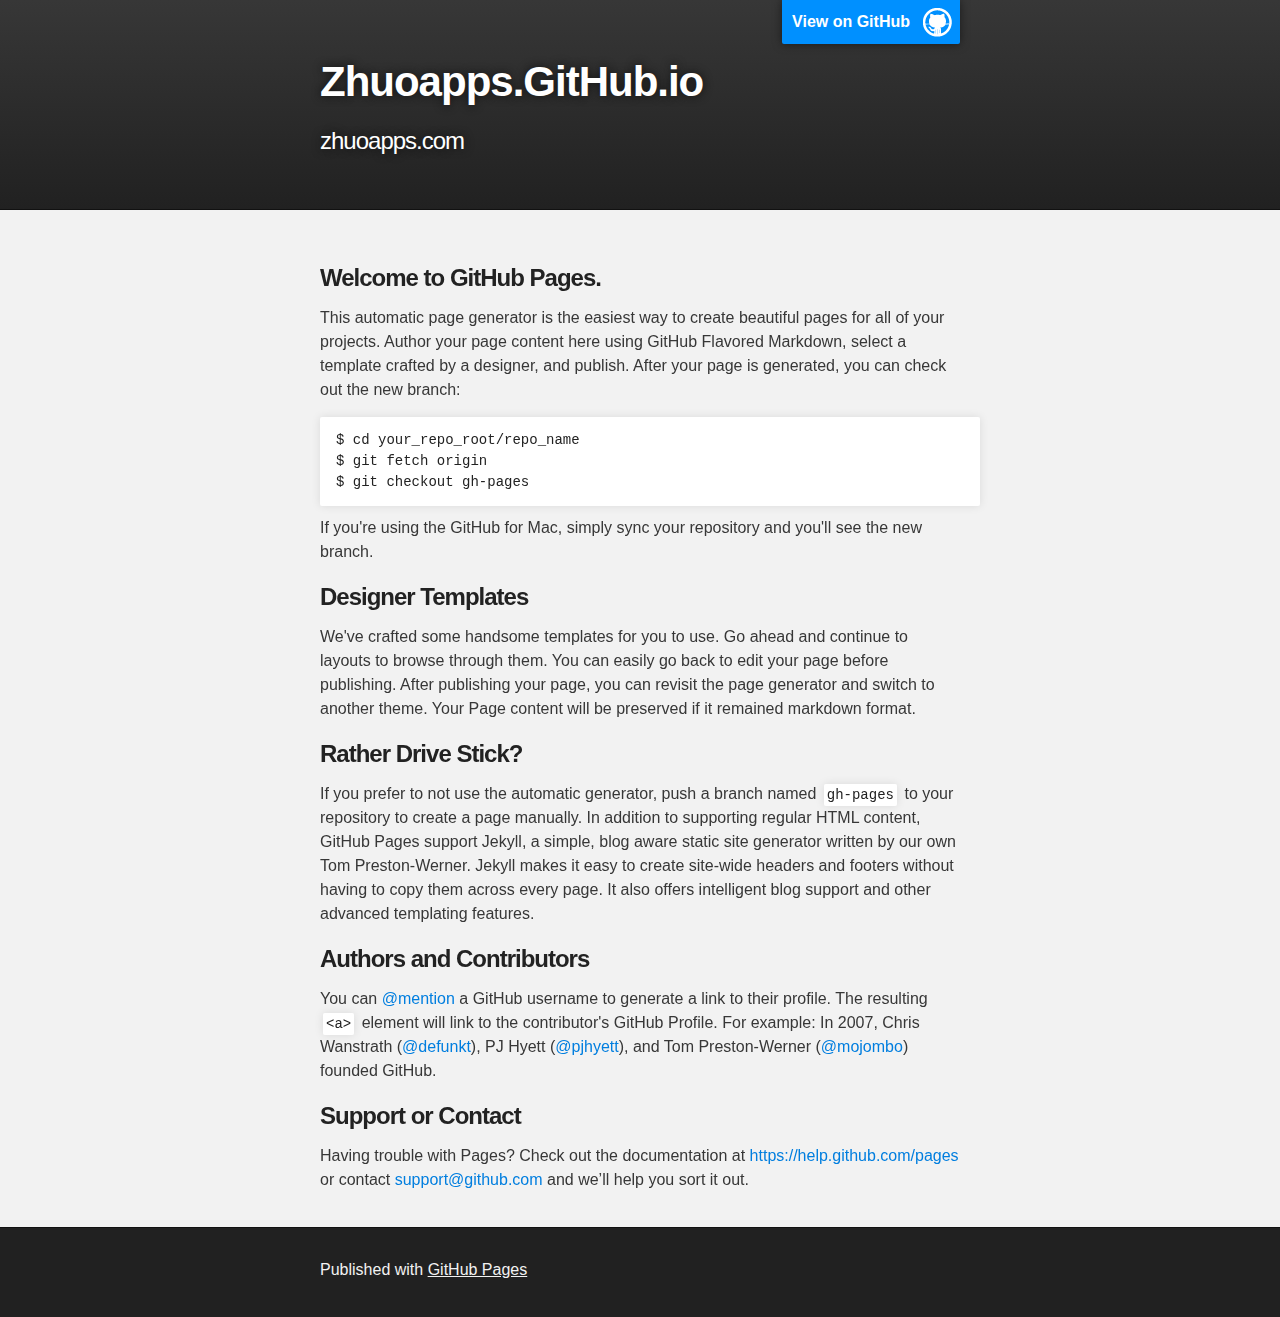
<file: index.html>
<!DOCTYPE html>
<html>

  <head>
    <meta charset='utf-8'>
    <meta http-equiv="X-UA-Compatible" content="chrome=1">
    <meta name="description" content="Zhuoapps.GitHub.io : zhuoapps.com">

    <link rel="stylesheet" type="text/css" media="screen" href="stylesheets/stylesheet.css">

    <title>Zhuoapps.GitHub.io</title>
  </head>

  <body>

    <!-- HEADER -->
    <div id="header_wrap" class="outer">
        <header class="inner">
          <a id="forkme_banner" href="https://github.com/zhuoapps">View on GitHub</a>

          <h1 id="project_title">Zhuoapps.GitHub.io</h1>
          <h2 id="project_tagline">zhuoapps.com</h2>

        </header>
    </div>

    <!-- MAIN CONTENT -->
    <div id="main_content_wrap" class="outer">
      <section id="main_content" class="inner">
        <h3>
<a id="welcome-to-github-pages" class="anchor" href="#welcome-to-github-pages" aria-hidden="true"><span class="octicon octicon-link"></span></a>Welcome to GitHub Pages.</h3>

<p>This automatic page generator is the easiest way to create beautiful pages for all of your projects. Author your page content here using GitHub Flavored Markdown, select a template crafted by a designer, and publish. After your page is generated, you can check out the new branch:</p>

<pre><code>$ cd your_repo_root/repo_name
$ git fetch origin
$ git checkout gh-pages
</code></pre>

<p>If you're using the GitHub for Mac, simply sync your repository and you'll see the new branch.</p>

<h3>
<a id="designer-templates" class="anchor" href="#designer-templates" aria-hidden="true"><span class="octicon octicon-link"></span></a>Designer Templates</h3>

<p>We've crafted some handsome templates for you to use. Go ahead and continue to layouts to browse through them. You can easily go back to edit your page before publishing. After publishing your page, you can revisit the page generator and switch to another theme. Your Page content will be preserved if it remained markdown format.</p>

<h3>
<a id="rather-drive-stick" class="anchor" href="#rather-drive-stick" aria-hidden="true"><span class="octicon octicon-link"></span></a>Rather Drive Stick?</h3>

<p>If you prefer to not use the automatic generator, push a branch named <code>gh-pages</code> to your repository to create a page manually. In addition to supporting regular HTML content, GitHub Pages support Jekyll, a simple, blog aware static site generator written by our own Tom Preston-Werner. Jekyll makes it easy to create site-wide headers and footers without having to copy them across every page. It also offers intelligent blog support and other advanced templating features.</p>

<h3>
<a id="authors-and-contributors" class="anchor" href="#authors-and-contributors" aria-hidden="true"><span class="octicon octicon-link"></span></a>Authors and Contributors</h3>

<p>You can <a href="https://github.com/blog/821" class="user-mention">@mention</a> a GitHub username to generate a link to their profile. The resulting <code>&lt;a&gt;</code> element will link to the contributor's GitHub Profile. For example: In 2007, Chris Wanstrath (<a href="https://github.com/defunkt" class="user-mention">@defunkt</a>), PJ Hyett (<a href="https://github.com/pjhyett" class="user-mention">@pjhyett</a>), and Tom Preston-Werner (<a href="https://github.com/mojombo" class="user-mention">@mojombo</a>) founded GitHub.</p>

<h3>
<a id="support-or-contact" class="anchor" href="#support-or-contact" aria-hidden="true"><span class="octicon octicon-link"></span></a>Support or Contact</h3>

<p>Having trouble with Pages? Check out the documentation at <a href="https://help.github.com/pages">https://help.github.com/pages</a> or contact <a href="mailto:support@github.com">support@github.com</a> and we’ll help you sort it out.</p>
      </section>
    </div>

    <!-- FOOTER  -->
    <div id="footer_wrap" class="outer">
      <footer class="inner">
        <p>Published with <a href="http://pages.github.com">GitHub Pages</a></p>
      </footer>
    </div>

    

  </body>
</html>
</file>
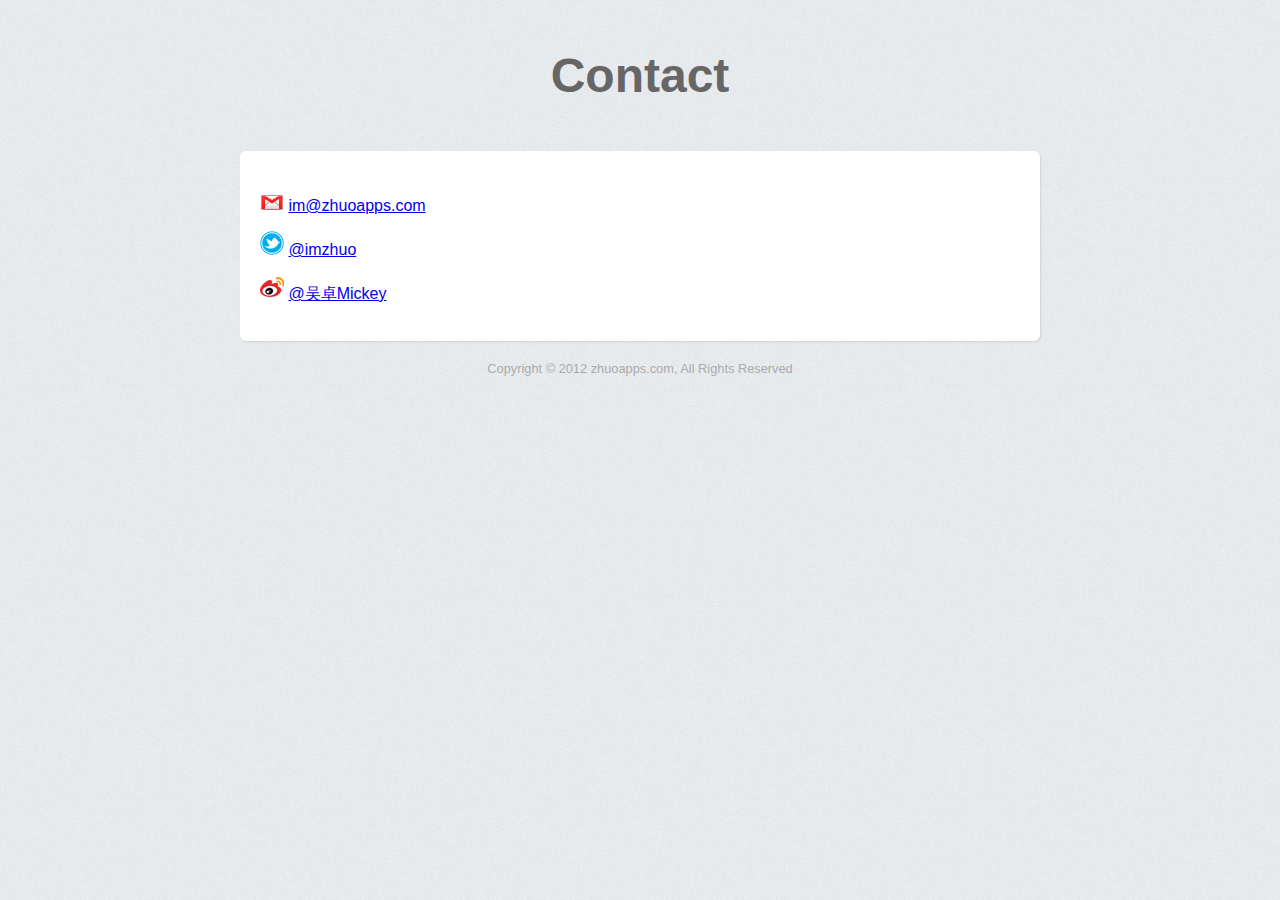
<file: support/index.html>
<!DOCTYPE html PUBLIC "-//W3C//DTD HTML 4.01//EN" "http://www.w3.org/TR/html4/strict.dtd">
<html>
<head>
	<meta http-equiv="Content-Type" content="text/html; charset=utf-8">
	<meta http-equiv="Content-Style-Type" content="text/css">
	<link rel="shortcut icon" type="image/ico" href="http://zhuoapps.com/fav.ico">
	<link rel="stylesheet" type="text/css" href="../static/css/support.css" />
  <title>ZhuoApps</title>
</head>

<body>
<p id="title">Contact</p>

<div class="mod">
<p><img src="../static/img/mail.png" width="24" height="24" /> <a href="#">im@zhuoapps.com</a></p>
<p><img src="../static/img/twitter.png" width="24" height="24" /> <a href="https://twitter.com/imzhuo">@imzhuo</a></p>
<p><img src="../static/img/weibo.png" width="24" height="24" /> <a href="http://weibo.com/wzmickey">@吴卓Mickey</a></p>
</div>

<div class="foot">Copyright © 2012 zhuoapps.com, All Rights Reserved</div>
</body>

</html>
</file>
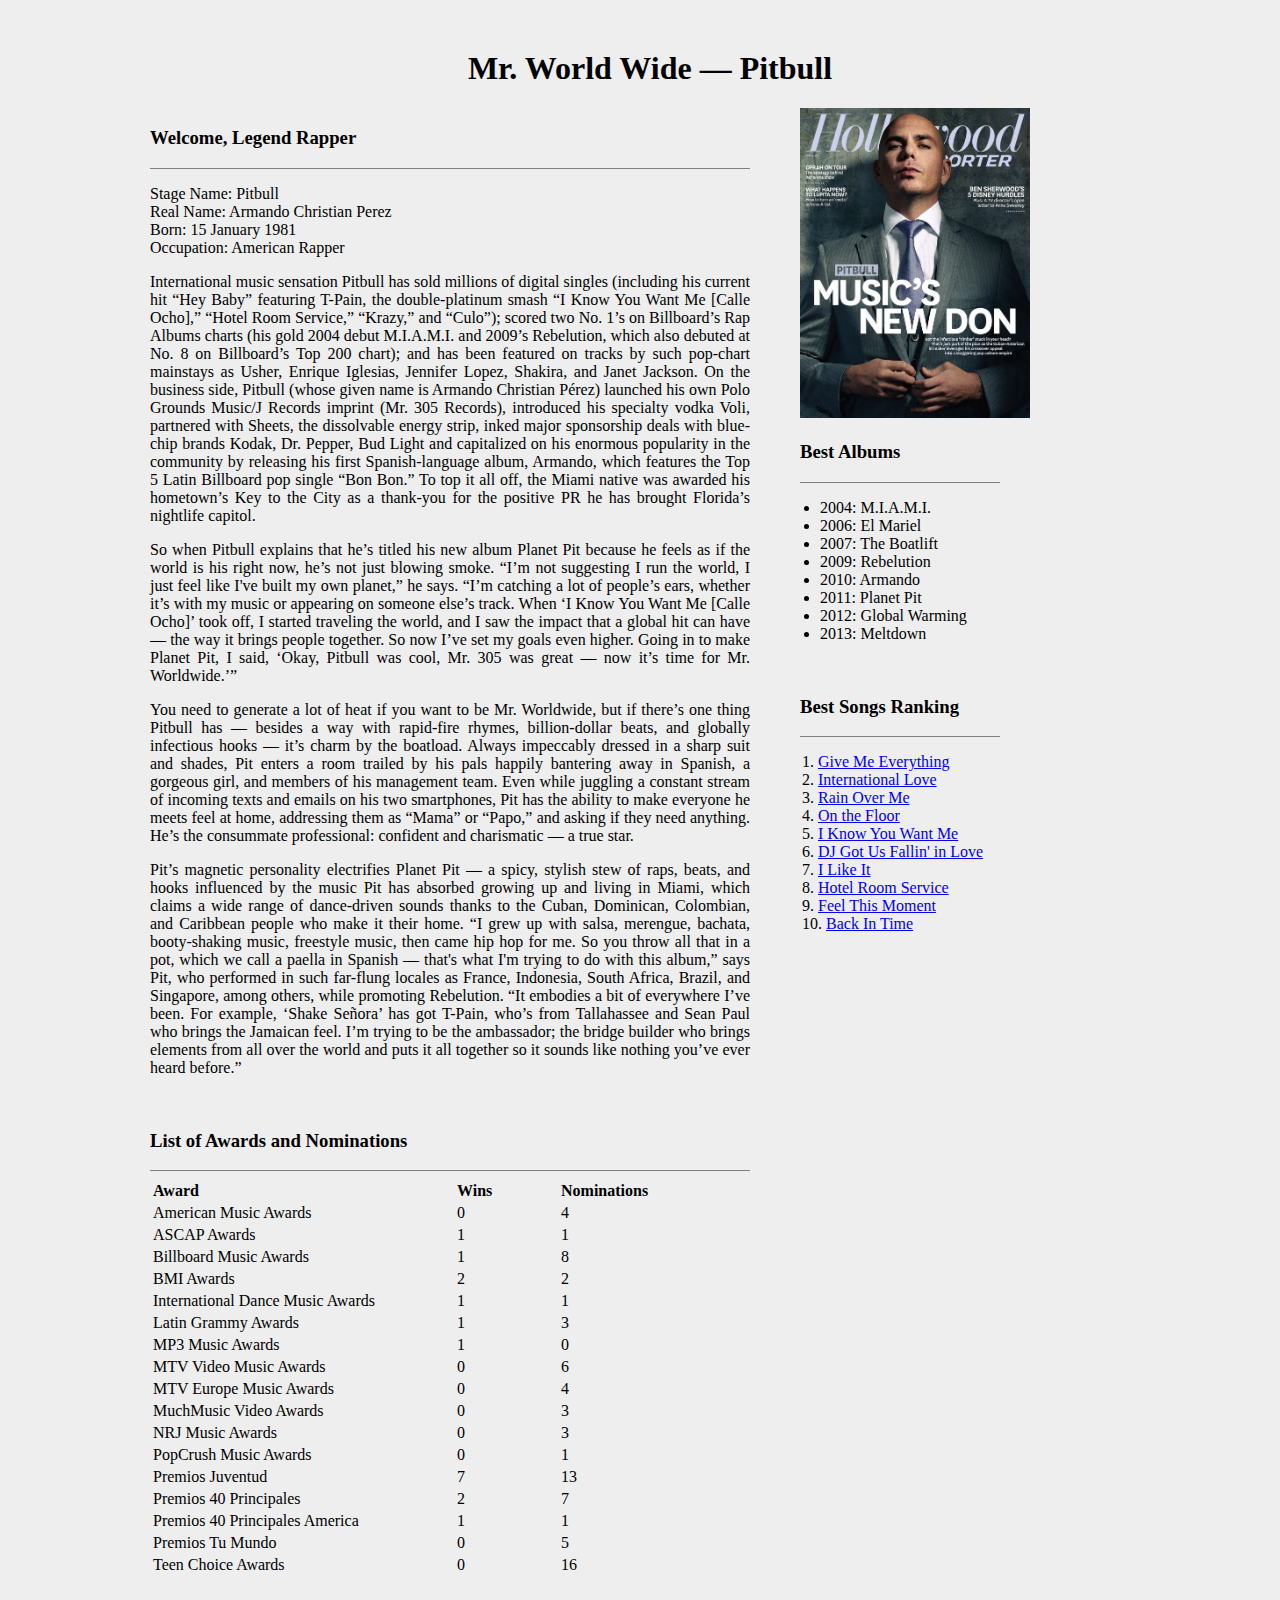
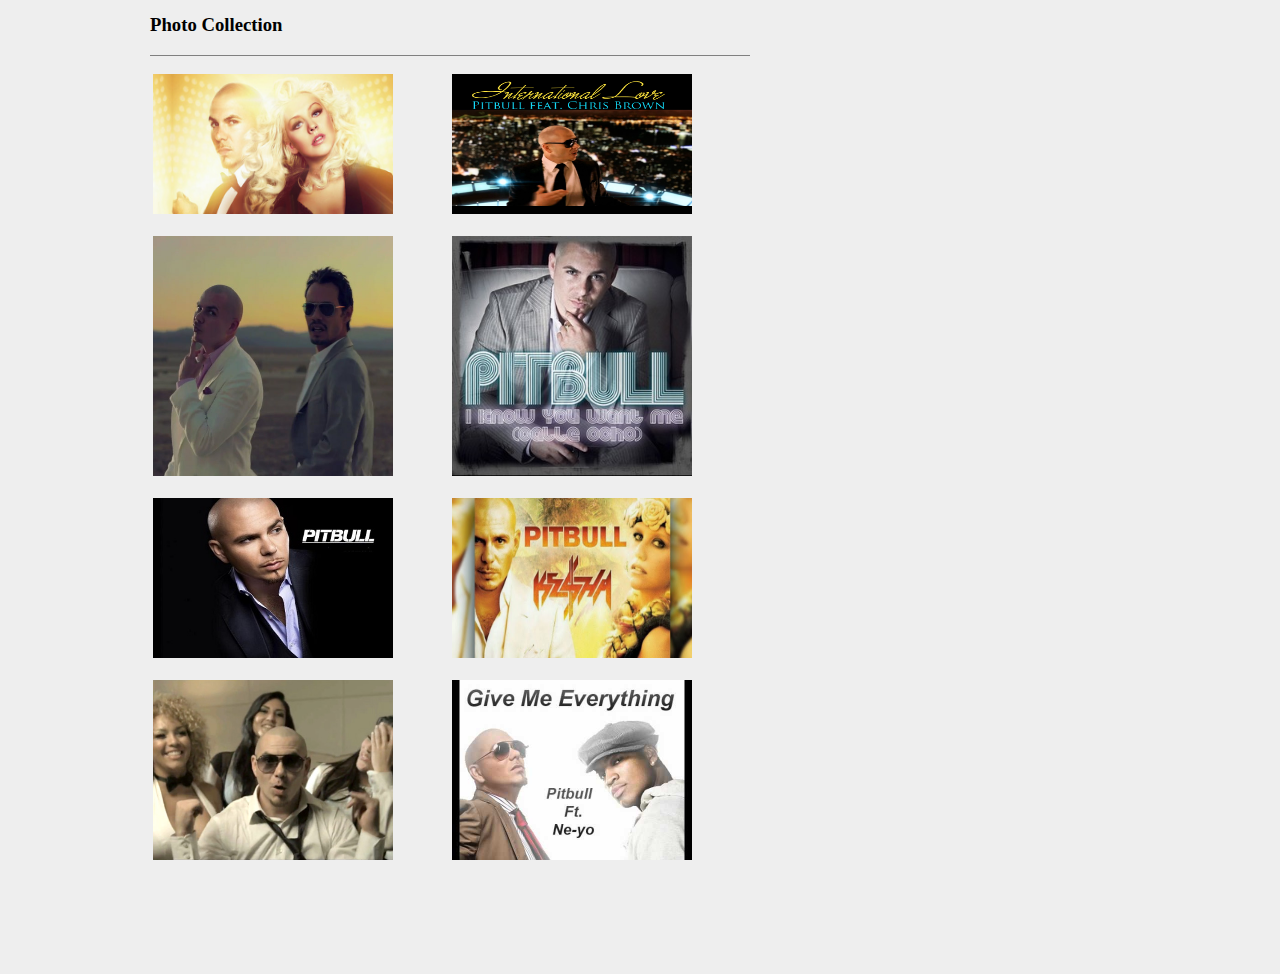
<file: peizhe/pitbull.html>
<!DOCTYPE HTML>
<html>
<head>
  <meta http-equiv="Content-Type" content="text/html; charset=utf-8">
  <title>Pitbull</title>
  <style type="text/css">
  body { width: 1000px; margin:50px 150px 100px; text-align: justify; background-color: #EEE;}
  div.content1 { width: 600px; float:left; }
  div.content2 { width: 200px; height: 500px; margin-left: 50px; float:left; }
  div.clear { clear: both; }
  </style>
</head>

<body>
  <h1 align=center>Mr. World Wide — Pitbull</h1>

  <div class="content1">
    <h3>Welcome, Legend Rapper</h3>
    <hr size=1 noshade>
    <p>Stage Name: Pitbull<br>
      Real Name: Armando Christian Perez<br>
      Born: 15 January 1981<br>
      Occupation: American Rapper
    </p>
    <p>International music sensation Pitbull has sold millions of digital singles (including his current hit “Hey Baby” featuring T-Pain, the double-platinum smash “I Know You Want Me [Calle Ocho],” “Hotel Room Service,” “Krazy,” and “Culo”); scored two No. 1’s on Billboard’s Rap Albums charts (his gold 2004 debut M.I.A.M.I. and 2009’s Rebelution, which also debuted at No. 8 on Billboard’s Top 200 chart); and has been featured on tracks by such pop-chart mainstays as Usher, Enrique Iglesias, Jennifer Lopez, Shakira, and Janet Jackson. On the business side, Pitbull (whose given name is Armando Christian Pérez) launched his own Polo Grounds Music/J Records imprint (Mr. 305 Records), introduced his specialty vodka Voli, partnered with Sheets, the dissolvable energy strip, inked major sponsorship deals with blue-chip brands Kodak, Dr. Pepper, Bud Light and capitalized on his enormous popularity in the community by releasing his first Spanish-language album, Armando, which features the Top 5 Latin Billboard pop single “Bon Bon.” To top it all off, the Miami native was awarded his hometown’s Key to the City as a thank-you for the positive PR he has brought Florida’s nightlife capitol.</p>

    <p>So when Pitbull explains that he’s titled his new album Planet Pit because he feels as if the world is his right now, he’s not just blowing smoke. “I’m not suggesting I run the world, I just feel like I've built my own planet,” he says. “I’m catching a lot of people’s ears, whether it’s with my music or appearing on someone else’s track. When ‘I Know You Want Me [Calle Ocho]’ took off, I started traveling the world, and I saw the impact that a global hit can have — the way it brings people together. So now I’ve set my goals even higher. Going in to make Planet Pit, I said, ‘Okay, Pitbull was cool, Mr. 305 was great — now it’s time for Mr. Worldwide.’”</p>

    <p>You need to generate a lot of heat if you want to be Mr. Worldwide, but if there’s one thing Pitbull has — besides a way with rapid-fire rhymes, billion-dollar beats, and globally infectious hooks — it’s charm by the boatload. Always impeccably dressed in a sharp suit and shades, Pit enters a room trailed by his pals happily bantering away in Spanish, a gorgeous girl, and members of his management team. Even while juggling a constant stream of incoming texts and emails on his two smartphones, Pit has the ability to make everyone he meets feel at home, addressing them as “Mama” or “Papo,” and asking if they need anything. He’s the consummate professional: confident and charismatic — a true star.</p>

    <p>Pit’s magnetic personality electrifies Planet Pit — a spicy, stylish stew of raps, beats, and hooks influenced by the music Pit has absorbed growing up and living in Miami, which claims a wide range of dance-driven sounds thanks to the Cuban, Dominican, Colombian, and Caribbean people who make it their home. “I grew up with salsa, merengue, bachata, booty-shaking music, freestyle music, then came hip hop for me. So you throw all that in a pot, which we call a paella in Spanish — that's what I'm trying to do with this album,” says Pit, who performed in such far-flung locales as France, Indonesia, South Africa, Brazil, and Singapore, among others, while promoting Rebelution. “It embodies a bit of everywhere I’ve been. For example, ‘Shake Señora’ has got T-Pain, who’s from Tallahassee and Sean Paul who brings the Jamaican feel. I’m trying to be the ambassador; the bridge builder who brings elements from all over the world and puts it all together so it sounds like nothing you’ve ever heard before.”</p>

    <br>
    <h3>List of Awards and Nominations</h3>
    <hr size=1 noshade>
    <table>
      <tr><th width=300px>Award</th><th width=100px>Wins</th><th>Nominations</th></tr>
      <tr><td>American Music Awards</td><td>0</td><td>4</td></tr>
      <tr><td>ASCAP Awards</td><td>1</td><td>1</td></tr>
      <tr><td>Billboard Music Awards</td><td>1</td><td>8</td></tr>
      <tr><td>BMI Awards</td><td>2</td><td>2</td></tr>
      <tr><td>International Dance Music Awards</td><td>1</td><td>1</td></tr>
      <tr><td>Latin Grammy Awards</td><td>1</td><td>3</td></tr>
      <tr><td>MP3 Music Awards</td><td>1</td><td>0</td></tr>
      <tr><td>MTV Video Music Awards</td><td>0</td><td>6</td></tr>
      <tr><td>MTV Europe Music Awards</td><td>0</td><td>4</td></tr>
      <tr><td>MuchMusic Video Awards</td><td>0</td><td>3</td></tr>
      <tr><td>NRJ Music Awards</td><td>0</td><td>3</td></tr>
      <tr><td>PopCrush Music Awards</td><td>0</td><td>1</td></tr>
      <tr><td>Premios Juventud</td><td>7</td><td>13</td></tr>
      <tr><td>Premios 40 Principales</td><td>2</td><td>7</td></tr>
      <tr><td>Premios 40 Principales America</td><td>1</td><td>1</td></tr>
      <tr><td>Premios Tu Mundo</td><td>0</td><td>5</td></tr>
      <tr><td>Teen Choice Awards</td><td>0</td><td>16</td></tr>
    </table>

    <br>
    <h3>Photo Collection</h3>
    <hr size=1 noshade>
    <table>
      <tr height=160>
        <td width=300><img src="./2.jpg" width=240 height=140></td>
        <td width=300><img src="./3.jpg" width=240 height=140></td>
      </tr>
      <tr height=260>
        <td width=200><img src="./5.jpg" width=240 height=240></td>
        <td width=200><img src="./8.jpg" width=240 height=240></td>
      </tr>
      <tr height=180>
        <td width=200><img src="./6.jpg" width=240 height=160></td>
        <td width=200><img src="./7.jpg" width=240 height=160></td>
      </tr>
      <tr height=200>
        <td width=200><img src="./4.jpg" width=240 height=180></td>
        <td width=200><img src="./1.jpg" width=240 height=180></td>
      </tr>
    </table>

  </div>

  <div class="content2">
    <img src="./Pitbull.jpg" width=230 height=310>

    <br>
    <h3>Best Albums</h3>
    <hr size=1 noshade>
    <ul style="margin-left: -20px;">
      <li>2004: M.I.A.M.I.</li>
      <li>2006: El Mariel</li>
      <li>2007: The Boatlift</li>
      <li>2009: Rebelution</li>
      <li>2010: Armando</li>
      <li>2011: Planet Pit</li>
      <li>2012: Global Warming</li>
      <li>2013: Meltdown</li>
    </ul>

    <br>
    <h3>Best Songs Ranking</h3>
    <hr size=1 noshade>
    <ul style="list-style:none; margin-left: -38px;">
      <li>1. <a href="http://www.youtube.com/watch?v=EPo5wWmKEaI">Give Me Everything</a></li>
      <li>2. <a href="http://www.youtube.com/watch?v=CdXesX6mYUE">International Love</a></li>
      <li>3. <a href="http://www.youtube.com/watch?v=SmM0653YvXU">Rain Over Me</a></li>
      <li>4. <a href="http://www.youtube.com/watch?v=t4H_Zoh7G5A">On the Floor</a></li>
      <li>5. <a href="http://www.youtube.com/watch?v=DCJpSumxYYo">I Know You Want Me</a></li>
      <li>6. <a href="http://www.youtube.com/watch?v=C-dvTjK_07c">DJ Got Us Fallin' in Love</a></li>
      <li>7. <a href="http://www.youtube.com/watch?v=X9_n8jakvWU">I Like It</a></li>
      <li>8. <a href="http://www.youtube.com/watch?v=2up_Eq6r6Ko">Hotel Room Service</a></li>
      <li>9. <a href="http://www.youtube.com/watch?v=5jlI4uzZGjU">Feel This Moment</a></li>
      <li>10. <a href="Back In Time">Back In Time</a></li>
    </ul>
  </div>

  <div class="clear"></div>

</body>
</html>
</file>
<file: stylesheets/stylesheet.css>
/*******************************************************************************
Slate Theme for GitHub Pages
by Jason Costello, @jsncostello
*******************************************************************************/

@import url(pygment_trac.css);

/*******************************************************************************
MeyerWeb Reset
*******************************************************************************/

html, body, div, span, applet, object, iframe,
h1, h2, h3, h4, h5, h6, p, blockquote, pre,
a, abbr, acronym, address, big, cite, code,
del, dfn, em, img, ins, kbd, q, s, samp,
small, strike, strong, sub, sup, tt, var,
b, u, i, center,
dl, dt, dd, ol, ul, li,
fieldset, form, label, legend,
table, caption, tbody, tfoot, thead, tr, th, td,
article, aside, canvas, details, embed,
figure, figcaption, footer, header, hgroup,
menu, nav, output, ruby, section, summary,
time, mark, audio, video {
  margin: 0;
  padding: 0;
  border: 0;
  font: inherit;
  vertical-align: baseline;
}

/* HTML5 display-role reset for older browsers */
article, aside, details, figcaption, figure,
footer, header, hgroup, menu, nav, section {
  display: block;
}

ol, ul {
  list-style: none;
}

table {
  border-collapse: collapse;
  border-spacing: 0;
}

/*******************************************************************************
Theme Styles
*******************************************************************************/

body {
  box-sizing: border-box;
  color:#373737;
  background: #212121;
  font-size: 16px;
  font-family: 'Myriad Pro', Calibri, Helvetica, Arial, sans-serif;
  line-height: 1.5;
  -webkit-font-smoothing: antialiased;
}

h1, h2, h3, h4, h5, h6 {
  margin: 10px 0;
  font-weight: 700;
  color:#222222;
  font-family: 'Lucida Grande', 'Calibri', Helvetica, Arial, sans-serif;
  letter-spacing: -1px;
}

h1 {
  font-size: 36px;
  font-weight: 700;
}

h2 {
  padding-bottom: 10px;
  font-size: 32px;
  background: url('../images/bg_hr.png') repeat-x bottom;
}

h3 {
  font-size: 24px;
}

h4 {
  font-size: 21px;
}

h5 {
  font-size: 18px;
}

h6 {
  font-size: 16px;
}

p {
  margin: 10px 0 15px 0;
}

footer p {
  color: #f2f2f2;
}

a {
  text-decoration: none;
  color: #007edf;
  text-shadow: none;

  transition: color 0.5s ease;
  transition: text-shadow 0.5s ease;
  -webkit-transition: color 0.5s ease;
  -webkit-transition: text-shadow 0.5s ease;
  -moz-transition: color 0.5s ease;
  -moz-transition: text-shadow 0.5s ease;
  -o-transition: color 0.5s ease;
  -o-transition: text-shadow 0.5s ease;
  -ms-transition: color 0.5s ease;
  -ms-transition: text-shadow 0.5s ease;
}

a:hover, a:focus {text-decoration: underline;}

footer a {
  color: #F2F2F2;
  text-decoration: underline;
}

em {
  font-style: italic;
}

strong {
  font-weight: bold;
}

img {
  position: relative;
  margin: 0 auto;
  max-width: 739px;
  padding: 5px;
  margin: 10px 0 10px 0;
  border: 1px solid #ebebeb;

  box-shadow: 0 0 5px #ebebeb;
  -webkit-box-shadow: 0 0 5px #ebebeb;
  -moz-box-shadow: 0 0 5px #ebebeb;
  -o-box-shadow: 0 0 5px #ebebeb;
  -ms-box-shadow: 0 0 5px #ebebeb;
}

p img {
  display: inline;
  margin: 0;
  padding: 0;
  vertical-align: middle;
  text-align: center;
  border: none;
}

pre, code {
  width: 100%;
  color: #222;
  background-color: #fff;

  font-family: Monaco, "Bitstream Vera Sans Mono", "Lucida Console", Terminal, monospace;
  font-size: 14px;

  border-radius: 2px;
  -moz-border-radius: 2px;
  -webkit-border-radius: 2px;
}

pre {
  width: 100%;
  padding: 10px;
  box-shadow: 0 0 10px rgba(0,0,0,.1);
  overflow: auto;
}

code {
  padding: 3px;
  margin: 0 3px;
  box-shadow: 0 0 10px rgba(0,0,0,.1);
}

pre code {
  display: block;
  box-shadow: none;
}

blockquote {
  color: #666;
  margin-bottom: 20px;
  padding: 0 0 0 20px;
  border-left: 3px solid #bbb;
}


ul, ol, dl {
  margin-bottom: 15px
}

ul {
  list-style-position: inside;
  list-style: disc;
  padding-left: 20px;
}

ol {
  list-style-position: inside;
  list-style: decimal;
  padding-left: 20px;
}

dl dt {
  font-weight: bold;
}

dl dd {
  padding-left: 20px;
  font-style: italic;
}

dl p {
  padding-left: 20px;
  font-style: italic;
}

hr {
  height: 1px;
  margin-bottom: 5px;
  border: none;
  background: url('../images/bg_hr.png') repeat-x center;
}

table {
  border: 1px solid #373737;
  margin-bottom: 20px;
  text-align: left;
 }

th {
  font-family: 'Lucida Grande', 'Helvetica Neue', Helvetica, Arial, sans-serif;
  padding: 10px;
  background: #373737;
  color: #fff;
 }

td {
  padding: 10px;
  border: 1px solid #373737;
 }

form {
  background: #f2f2f2;
  padding: 20px;
}

/*******************************************************************************
Full-Width Styles
*******************************************************************************/

.outer {
  width: 100%;
}

.inner {
  position: relative;
  max-width: 640px;
  padding: 20px 10px;
  margin: 0 auto;
}

#forkme_banner {
  display: block;
  position: absolute;
  top:0;
  right: 10px;
  z-index: 10;
  padding: 10px 50px 10px 10px;
  color: #fff;
  background: url('../images/blacktocat.png') #0090ff no-repeat 95% 50%;
  font-weight: 700;
  box-shadow: 0 0 10px rgba(0,0,0,.5);
  border-bottom-left-radius: 2px;
  border-bottom-right-radius: 2px;
}

#header_wrap {
  background: #212121;
  background: -moz-linear-gradient(top, #373737, #212121);
  background: -webkit-linear-gradient(top, #373737, #212121);
  background: -ms-linear-gradient(top, #373737, #212121);
  background: -o-linear-gradient(top, #373737, #212121);
  background: linear-gradient(top, #373737, #212121);
}

#header_wrap .inner {
  padding: 50px 10px 30px 10px;
}

#project_title {
  margin: 0;
  color: #fff;
  font-size: 42px;
  font-weight: 700;
  text-shadow: #111 0px 0px 10px;
}

#project_tagline {
  color: #fff;
  font-size: 24px;
  font-weight: 300;
  background: none;
  text-shadow: #111 0px 0px 10px;
}

#downloads {
  position: absolute;
  width: 210px;
  z-index: 10;
  bottom: -40px;
  right: 0;
  height: 70px;
  background: url('../images/icon_download.png') no-repeat 0% 90%;
}

.zip_download_link {
  display: block;
  float: right;
  width: 90px;
  height:70px;
  text-indent: -5000px;
  overflow: hidden;
  background: url(../images/sprite_download.png) no-repeat bottom left;
}

.tar_download_link {
  display: block;
  float: right;
  width: 90px;
  height:70px;
  text-indent: -5000px;
  overflow: hidden;
  background: url(../images/sprite_download.png) no-repeat bottom right;
  margin-left: 10px;
}

.zip_download_link:hover {
  background: url(../images/sprite_download.png) no-repeat top left;
}

.tar_download_link:hover {
  background: url(../images/sprite_download.png) no-repeat top right;
}

#main_content_wrap {
  background: #f2f2f2;
  border-top: 1px solid #111;
  border-bottom: 1px solid #111;
}

#main_content {
  padding-top: 40px;
}

#footer_wrap {
  background: #212121;
}



/*******************************************************************************
Small Device Styles
*******************************************************************************/

@media screen and (max-width: 480px) {
  body {
    font-size:14px;
  }

  #downloads {
    display: none;
  }

  .inner {
    min-width: 320px;
    max-width: 480px;
  }

  #project_title {
  font-size: 32px;
  }

  h1 {
    font-size: 28px;
  }

  h2 {
    font-size: 24px;
  }

  h3 {
    font-size: 21px;
  }

  h4 {
    font-size: 18px;
  }

  h5 {
    font-size: 14px;
  }

  h6 {
    font-size: 12px;
  }

  code, pre {
    min-width: 320px;
    max-width: 480px;
    font-size: 11px;
  }

}
</file>
<file: static/css/support.css>
body {
padding: 0 0 15px 0;
color: #3E4549;
font-family: Helvetica;
font-size: 100%;
background: #E6EAEC url(../img/body_bg.png);
}

#title {
text-align: center;
font-size: 300%;
color: #666666;
font-weight: bold;
}

div.mod {
max-width: 800px;
margin: auto;
padding: 20px;
background: white;
-webkit-border-radius: 6px;
-moz-border-radius: 6px;
border-radius: 6px;
-webkit-box-sizing: border-box;
-moz-box-sizing: border-box;
-o-box-sizing: border-box;
box-sizing: border-box;
-webkit-box-shadow: 1px 1px 2px rgba(0, 0, 0, 0.1);
-moz-box-shadow: 1px 1px 2px rgba(0, 0, 0, 0.1);
box-shadow: 1px 1px 2px rgba(0, 0, 0, 0.1);
}

div.foot {
margin-top: 20px;
text-align: center;
font-size: 80%;
color: #AAAAAA;
}
</file>
